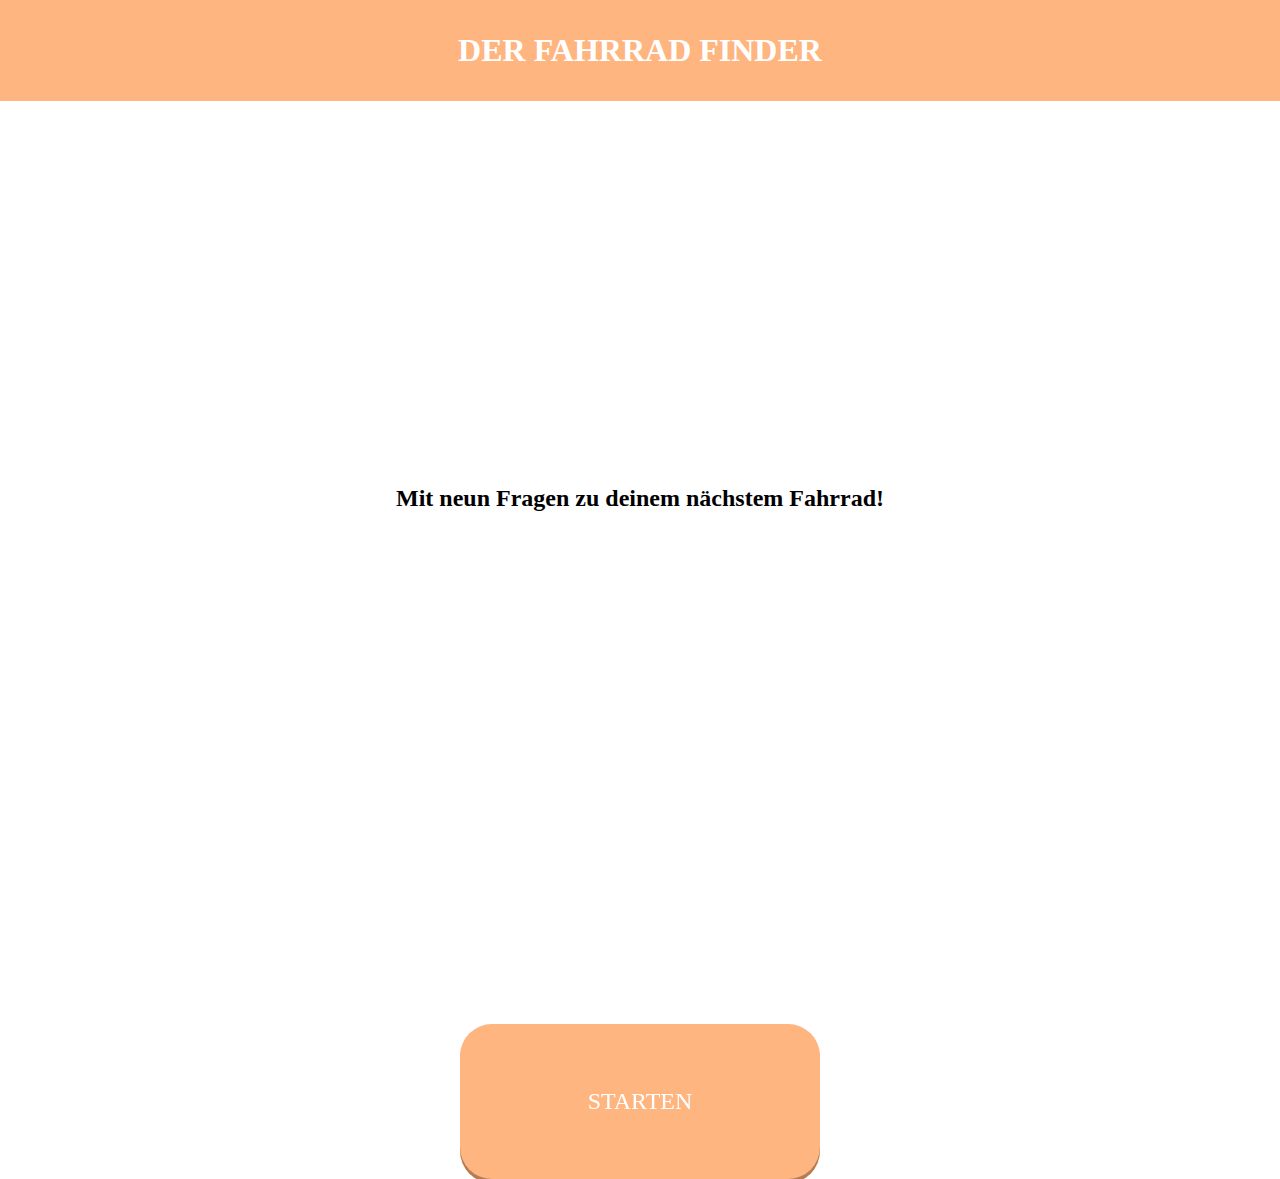
<file: index.html>
<!DOCTYPE html>
<html lang="de">
<head>
    <meta charset="UTF-8">
    <meta name="viewport" content="width=device-width, initial-scale=1.0">
    <title>Document</title>
    <link rel="stylesheet" href="../css/base.css">
    <link rel="stylesheet" href="../css/index.css">
</head>
<body>
    <header>
        <h1>DER FAHRRAD FINDER</h1>
    </header>
    <div class="column">
        <p><b>Mit neun Fragen zu deinem nächstem Fahrrad!</b></p>
        <button class="startbutton" onclick="location.href='./quiz.html';">STARTEN</button>
    </div>        
</body>
</html>
</file>
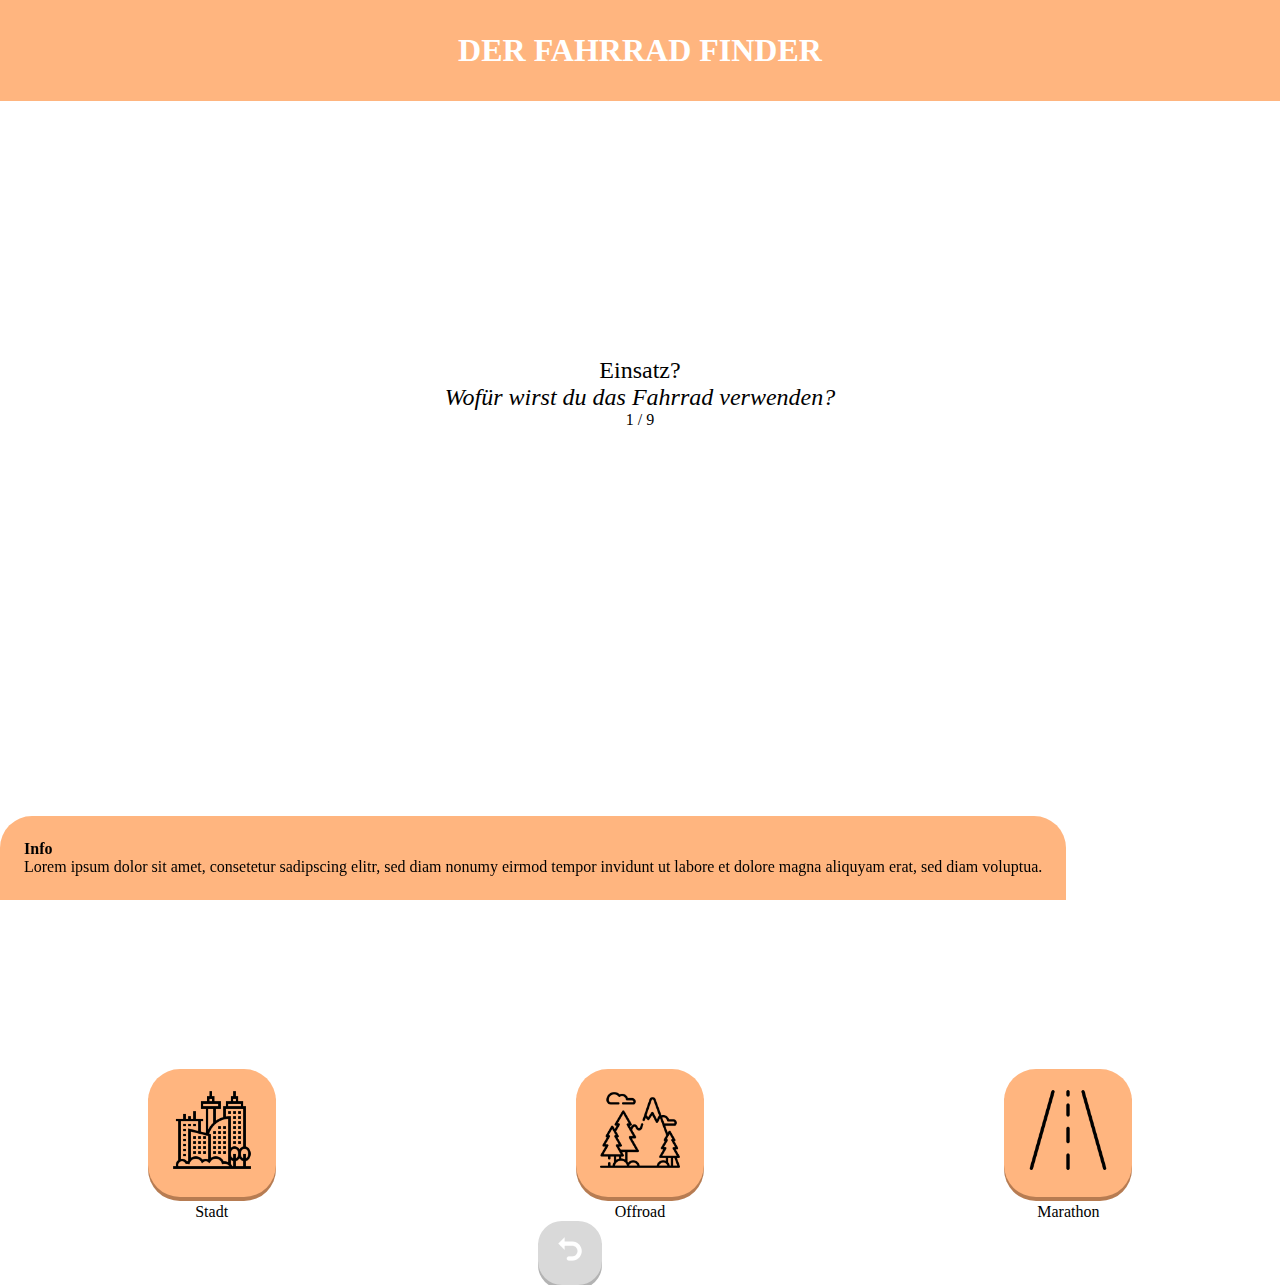
<file: quiz.html>
<!DOCTYPE html>
<html lang="de">
<head>
    <meta charset="UTF-8">
    <meta name="viewport" content="width=device-width, initial-scale=1.0">
    <title>Document</title>
    <link rel="stylesheet" href="../css/base.css">
    <link rel="stylesheet" href="../css/quiz.css">
</head>
<body>
    <header>
        <h1>DER FAHRRAD FINDER</h1>
    </header>
    <div class="column">
        <p class="question"></p>
        <p class="current-question"></p>
        <!-- <div class="grid">
            <div class="relative">
                <button class="question-button"><img class="question-image" src="../assets/images/ebike1.png" alt=""></button>
                <p class="question-answer">ANTWORT 1</p>
            </div>
            <div class="relative">
                <button class="question-button"><img class="question-image" src="../assets/images/ebike1.png" alt=""></button>
                <p class="question-answer">ANTWORT 2</p>
            </div>
            <div class="relative">
                <button class="question-button"><img class="question-image" src="../assets/images/ebike1.png" alt=""></button>
                <p class="question-answer">ANTWORT 3</p>
            </div>
            <div class="relative">
                <button class="question-button"><img class="question-image" src="../assets/images/ebike1.png" alt=""></button>
                <p class="question-answer">ANTWORT 4</p>
            </div>
        </div> -->
        <!-- <div class="slider-question">
            <p class="slider-value">500€</p>
            <div class="slidecontainer">
                <input type="range" min="1" max="100" value="50" class="slider" id="myRange">
            </div>
        </div> -->
        <!-- <button class="continue-button">WEITER</button> -->
    </div>
    <button class="back-button"><img src="../assets/images/undo.png" alt="" srcset=""></button>
    <section>
        <p class="hint-title">Info</p>
        <p class="hint-text">
            Lorem ipsum dolor sit amet, consetetur sadipscing elitr, sed diam nonumy eirmod tempor invidunt ut labore et dolore magna aliquyam erat, sed diam voluptua.
        </p>
    </section>
</body>
    <script type="text/javascript" src="../js/question.js"></script>
    <script type="text/javascript" src="../js/main.js"></script>
</html>
</file>
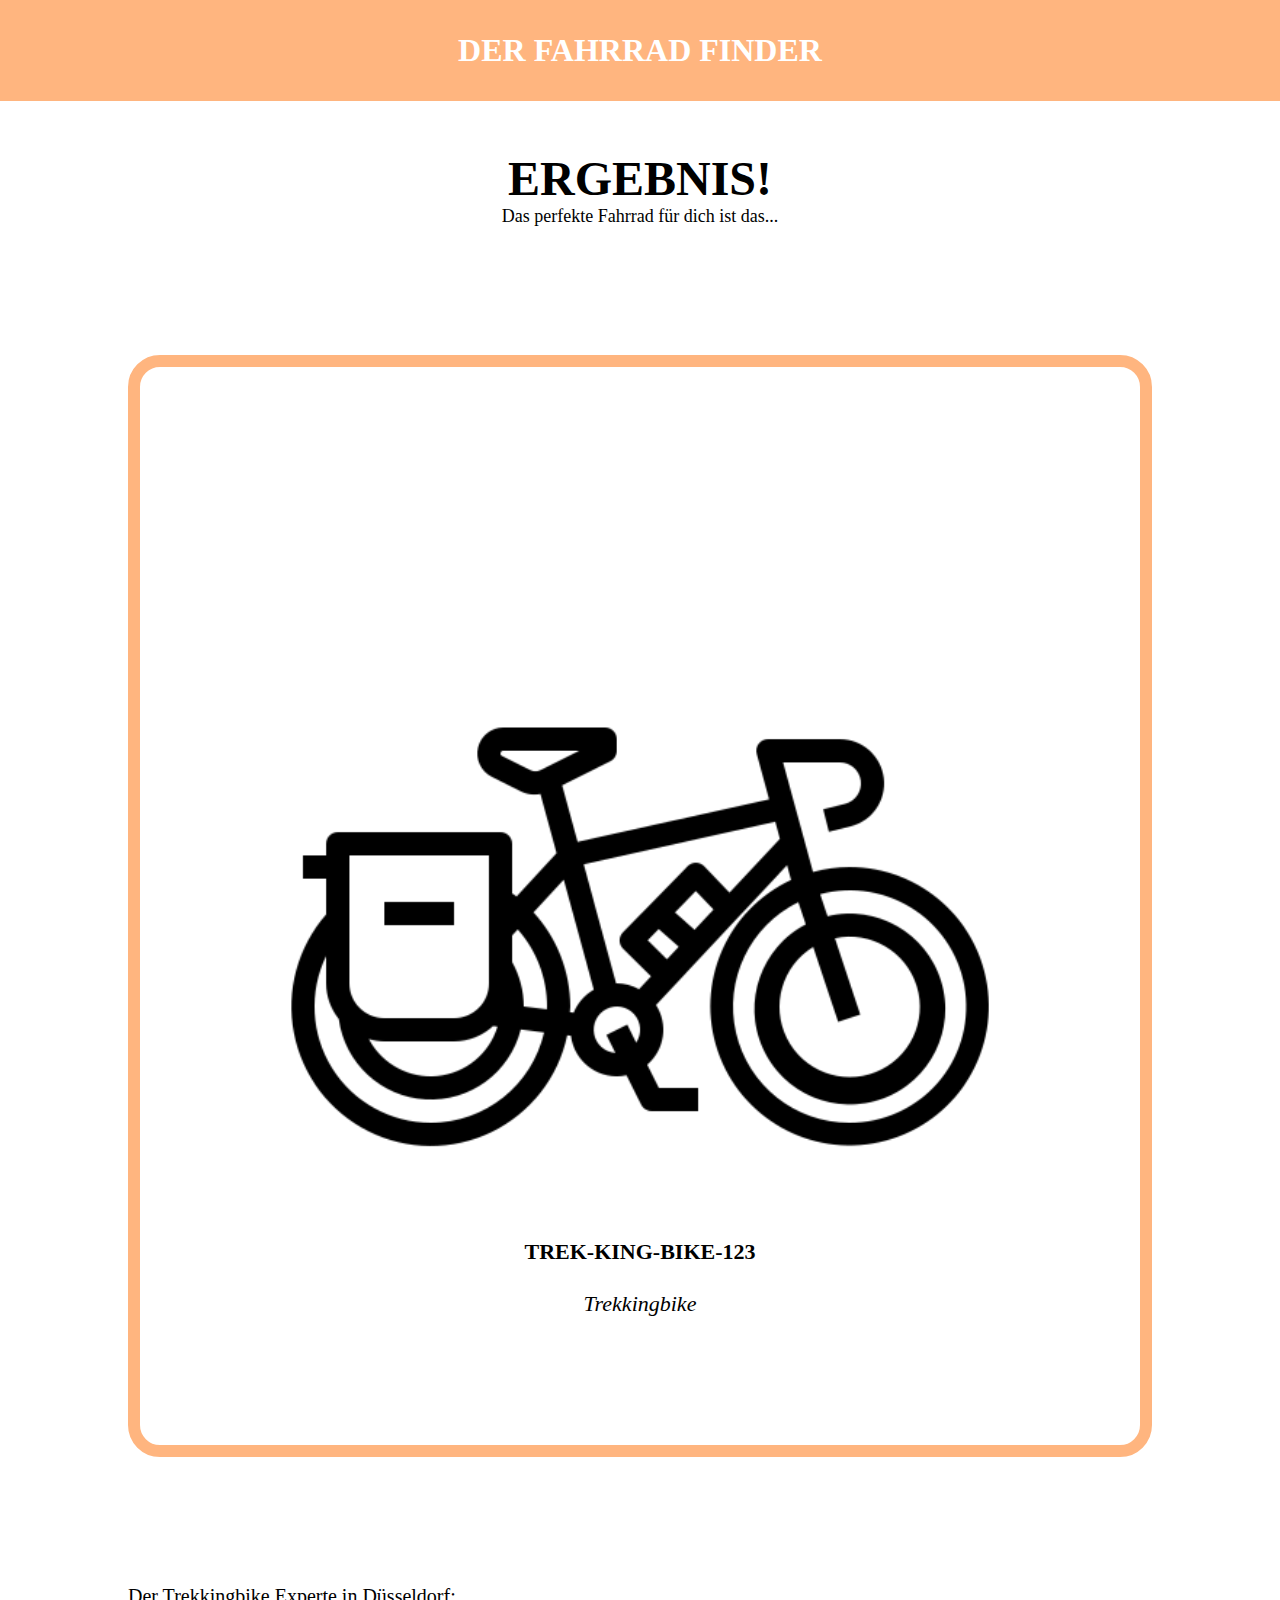
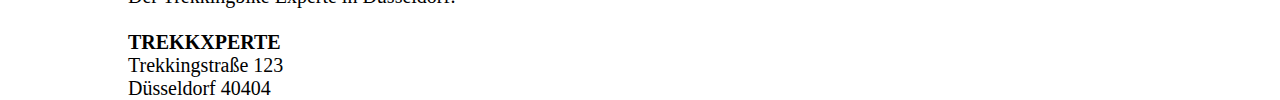
<file: result.html>
<!DOCTYPE html>
<html lang="de">
<head>
    <meta charset="UTF-8">
    <meta name="viewport" content="width=device-width, initial-scale=1.0">
    <title>Document</title>
    <link rel="stylesheet" href="../css/base.css">
    <link rel="stylesheet" href="../css/result.css">
</head>
<body>
    <header>
        <h1>DER FAHRRAD FINDER</h1>
    </header>
    <div class="column">
        <p class="title">ERGEBNIS!</p>
        <p class="derfahrrad">Das perfekte Fahrrad für dich ist das...</p>
        <div class="imgresult">
            <img src="../assets/images/result.png" alt="" srcset="" class="center">
            <p style="font-weight: bold; font-size: 22px; text-align: center;">
                TREK-KING-BIKE-123 <br> <br> <span>Trekkingbike</span>
            </p>
        </div>
        <p class="address">Der Trekkingbike Experte in Düsseldorf:
            <br>
            <br>
            <b>TREKKXPERTE</b>
            <br>
            Trekkingstraße 123
            <br>
            Düsseldorf 40404
        </p>
    </div>        
</body>
</html>
</file>
<file: css/base.css>
:root {
    --main: #FFB57F;
    --main-shade: #B77C52;
    --main-highlight: #FFC9A3;
    --bg: #FFFFFF;
    --button-font: #FFFFFF;
    --back-button-main: #D9D9D9;
    --back-button-active: #f3f3f3;
    --back-button-shade: #B3B3B3;
}

header {
    background-color: var(--main);
    color: var(--button-font);
    padding: 32px;
    text-align: center;
}

*{
    padding: 0;
    margin: 0;
    box-sizing: border-box;
    font-family: "Roboto", Times, serif;
}

.column {
    display: flex;
    justify-content: center;
    flex-direction: column;
}

button {
    border: none;
    background-color: var(--main);
    border-radius: 32px;
    font-size: 24px;
    color: var(--button-font);
    filter: drop-shadow(var(--main-shade) 0rem 4px);
    transition: 300ms;
}

button:hover  {
    background-color: var(--main-highlight);
}

button:active  {
    background-color: var(--main-highlight);
    margin-top: 4px;
    filter: drop-shadow(var(--main-shade) 0rem 0px);
}

.back-button {
    background-color: var(--back-button-main);
    filter: drop-shadow(var(--back-button-shade) 0rem 4px);
    width: 64px;
    height: 64px;
    border-radius: 24px;
    align-self: center;
}
.back-button:active {
    background-color: var(--back-button-active);
    margin-top: 4px;
    filter: drop-shadow(var(--main-shade) 0rem 0px);
}

.back-button img {
    border: none;
}
</file>
<file: css/index.css>
.column p {
    text-align: center;
    margin-top: 30%;
    font-size: 24px;
}

.startbutton {
    margin-top: 40%;
    margin-left: auto;
    margin-right: auto;
    padding: 5% 10% 5% 10%;
}
</file>
<file: css/quiz.css>
.column
.question {
    font-weight: lighter;
    font-size: 24px;
    margin-top: 20%;
}

.column p {
    text-align: center;
}
.grid {
    display: grid;
    grid-template-columns: repeat(auto-fit, minmax(10px, 1fr));
    grid-template-rows: repeat(30px, 10px);
    gap: 5px; 
    place-items: center;
    margin-top: 50%;
}

@media (max-width: 650px) {
    .grid {
        grid-template-columns: 1fr 1fr 1fr;
    }
}

.question-button {
    width: 128px;
    height: 128px;
    margin-bottom: 6px;
}

.question-button img {
    width: 80px;
    height: 80px;
    border: none;
}

.relative {
    position: relative;
}

section {
    position: fixed;
    bottom: 0;
    background-color: var(--main);
    padding: 24px;
    border-top-left-radius: 32px;
    border-top-right-radius: 32px;
    overflow-y: hidden;
}

section
.hint-title {
    font-weight: bold;
}

.slider-value {
    font-size: 96px;
    font-weight: bold;
    text-align: center;
    margin-top: 20%;
    margin-bottom: 10%;
}

.slider-question {
    margin-left: 10%;
    margin-right: 10%;
}
  
  /* The slider itself */
  .slider {
    -webkit-appearance: none;  /* Override default CSS styles */
    appearance: none;
    width: 100%; /* Full-width */
    height: 8px; /* Specified height */
    background: var(--back-button-main); /* Grey background */
    outline: none; /* Remove outline */
    opacity: 0.7; /* Set transparency (for mouse-over effects on hover) */
    -webkit-transition: .2s; /* 0.2 seconds transition on hover */
    transition: opacity .2s;
    margin-top: 10%;
    margin-bottom: 10%;
  }
  
  /* Mouse-over effects */
  .slider:hover {
    opacity: 1; /* Fully shown on mouse-over */
  }
  
  /* The slider handle (use -webkit- (Chrome, Opera, Safari, Edge) and -moz- (Firefox) to override default look) */
  .slider::-webkit-slider-thumb {
    -webkit-appearance: none; /* Override default look */
    appearance: none;
    width: 8px; /* Set a specific slider handle width */
    height: 25px; /* Slider handle height */
    background:  var(--main); /* Green background */
    cursor: pointer; /* Cursor on hover */
  }
  
  .slider::-moz-range-thumb {
    width: 8px; /* Set a specific slider handle width */
    height: 25px; /* Slider handle height */
    background: var(--main); /* Green background */
    cursor: pointer; 
    border: none;/* Cursor on hover */
  }

  .continue-button {
    margin-left: 30%;
    margin-right: 30%;
    margin-bottom: 30px;
    padding: 10px;
  }

  .back-button {
    margin-left: 42%;
  }
</file>
<file: css/result.css>
.title {
    font-weight: bolder;
    font-size: 48px;
    margin-top: 50px;
    text-align: center;
}

.center {
    display: block;
    margin-left: auto;
    margin-right: auto;
    width: 100%;
  }

.imgresult {
    border: 12px solid var(--main);
    border-radius: 32px;
    margin: 10%;
    padding: 10%;
}

span {
    font-size: 16;
    font-weight: lighter;
    font-style: italic;
}

.address {
    text-align: left;
    margin-left: 10%;
    font-size: 20px;
}

.derfahrrad {
    text-align: center;
    font-size: 18px;
}
</file>
